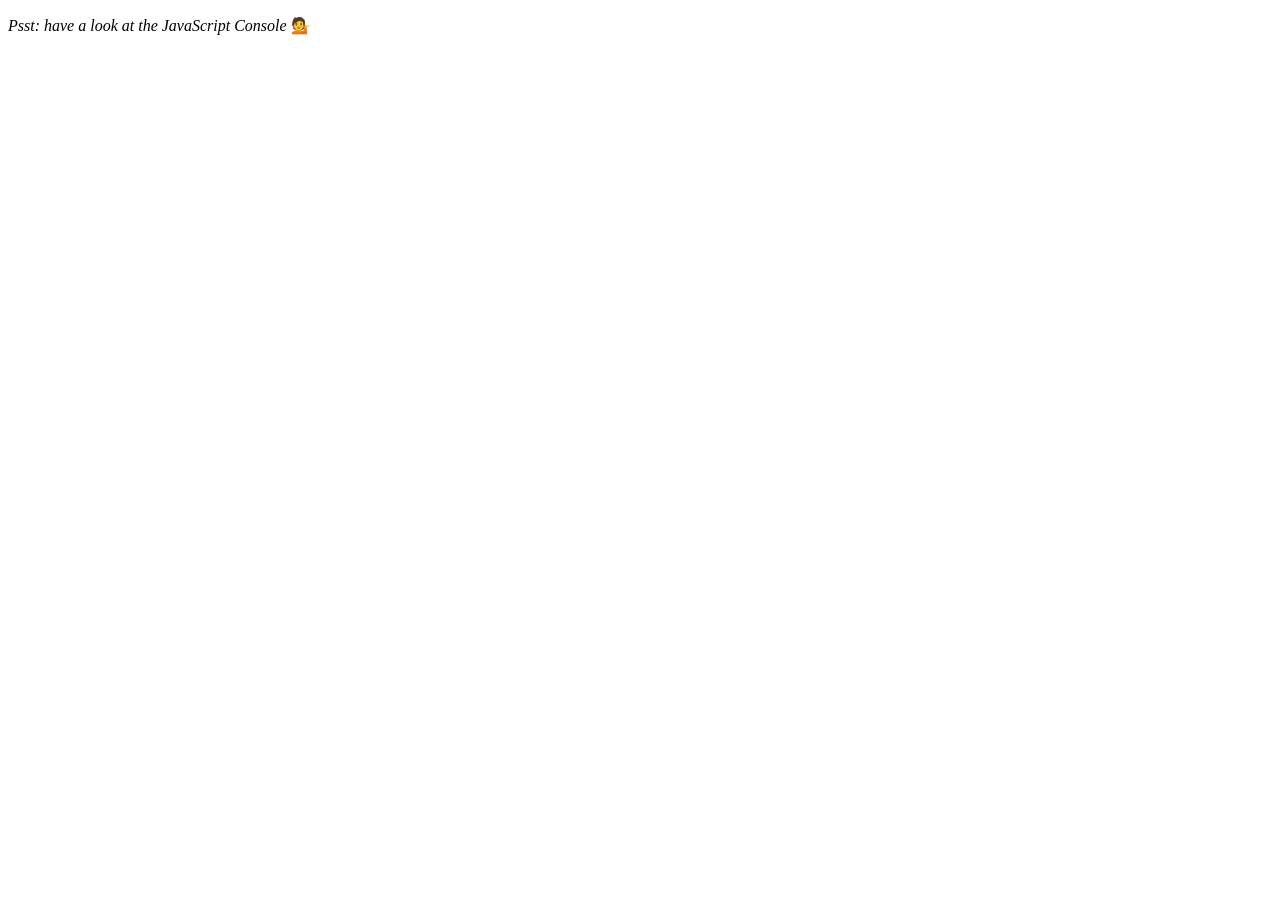
<file: 04 - Array Cardio Day 1/index.html>
<!DOCTYPE html>
<html lang="en">
  <head>
    <meta charset="UTF-8" />
    <title>Array Cardio 💪</title>
  </head>
  <body>
    <p><em>Psst: have a look at the JavaScript Console</em> 💁</p>
    <script src="main.js"></script>
  </body>
</html>
</file>
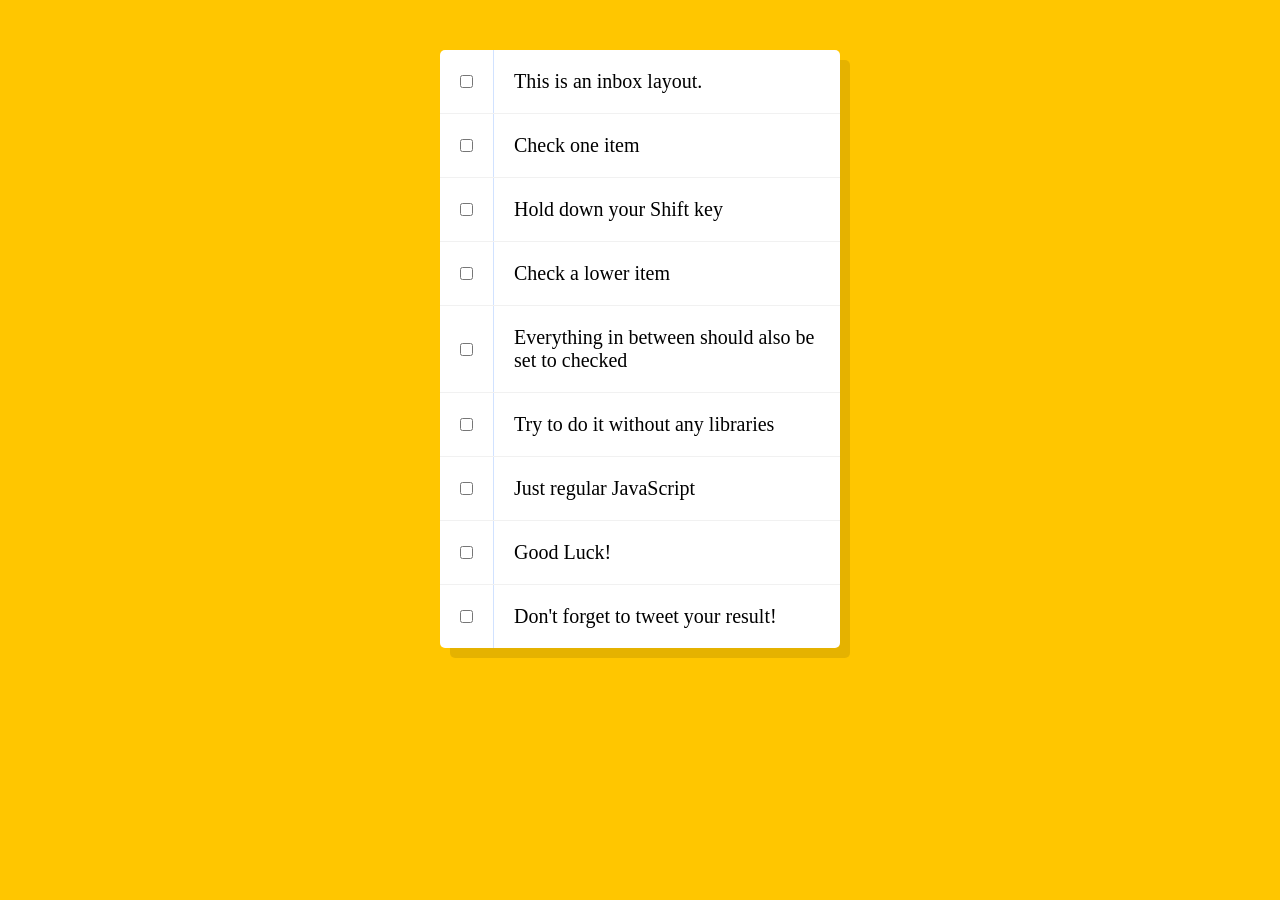
<file: 10 - Hold Shift and Check Checkboxes/index.html>
<!DOCTYPE html>
<html lang="en">
  <head>
    <meta charset="UTF-8" />
    <title>Hold Shift to Check Multiple Checkboxes</title>
    <link rel="stylesheet" href="style.css" />
  </head>
  <body>
    <!--
   The following is a common layout you would see in an email client.

   When a user clicks a checkbox, holds Shift, and then clicks another checkbox a few rows down, all the checkboxes inbetween those two checkboxes should be checked.

  -->
    <div class="inbox">
      <div class="item">
        <input type="checkbox" />
        <p>This is an inbox layout.</p>
      </div>
      <div class="item">
        <input type="checkbox" />
        <p>Check one item</p>
      </div>
      <div class="item">
        <input type="checkbox" />
        <p>Hold down your Shift key</p>
      </div>
      <div class="item">
        <input type="checkbox" />
        <p>Check a lower item</p>
      </div>
      <div class="item">
        <input type="checkbox" />
        <p>Everything in between should also be set to checked</p>
      </div>
      <div class="item">
        <input type="checkbox" />
        <p>Try to do it without any libraries</p>
      </div>
      <div class="item">
        <input type="checkbox" />
        <p>Just regular JavaScript</p>
      </div>
      <div class="item">
        <input type="checkbox" />
        <p>Good Luck!</p>
      </div>
      <div class="item">
        <input type="checkbox" />
        <p>Don't forget to tweet your result!</p>
      </div>
    </div>

    <script src="main.js"></script>
  </body>
</html>
</file>
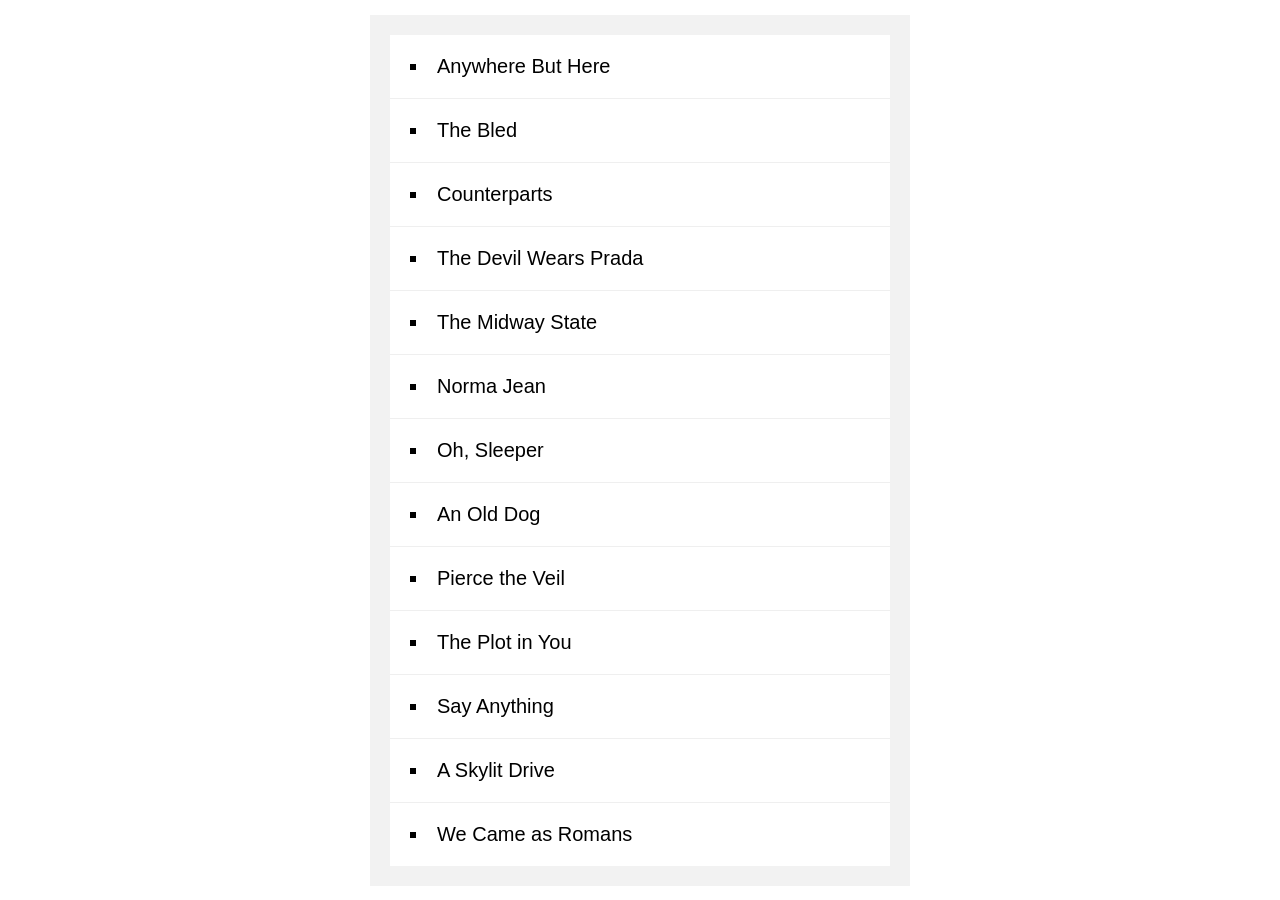
<file: 17 - Sort Without Articles/index.html>
<!DOCTYPE html>
<html lang="en">
  <head>
    <meta charset="UTF-8" />
    <title>Sort Without Articles</title>
    <link rel="stylesheet" href="style.css" />
  </head>
  <body>
    <ul id="bands"></ul>

    <script src="main.js"></script>
  </body>
</html>
</file>
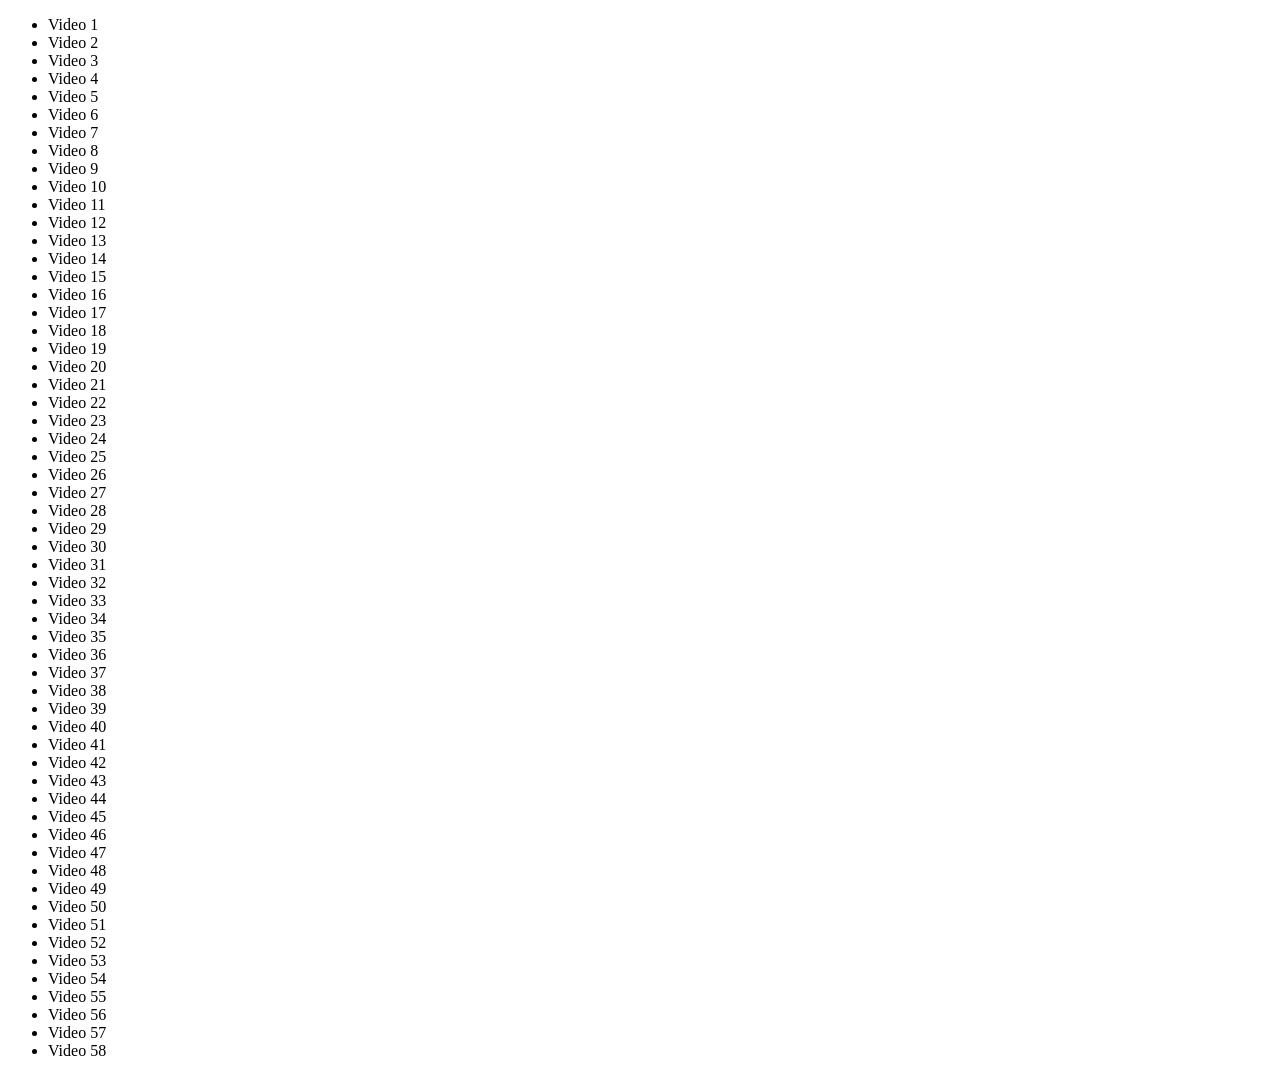
<file: 18 - Adding Up Times with Reduce/index.html>
<!DOCTYPE html>
<html lang="en">
  <head>
    <meta charset="UTF-8" />
    <title>Videos</title>
  </head>
  <body>
    <ul class="videos">
      <li data-time="5:43">Video 1</li>
      <li data-time="2:33">Video 2</li>
      <li data-time="3:45">Video 3</li>
      <li data-time="0:47">Video 4</li>
      <li data-time="5:21">Video 5</li>
      <li data-time="6:56">Video 6</li>
      <li data-time="3:46">Video 7</li>
      <li data-time="5:25">Video 8</li>
      <li data-time="3:14">Video 9</li>
      <li data-time="3:31">Video 10</li>
      <li data-time="5:59">Video 11</li>
      <li data-time="3:07">Video 12</li>
      <li data-time="11:29">Video 13</li>
      <li data-time="8:57">Video 14</li>
      <li data-time="5:49">Video 15</li>
      <li data-time="5:52">Video 16</li>
      <li data-time="5:50">Video 17</li>
      <li data-time="9:13">Video 18</li>
      <li data-time="11:51">Video 19</li>
      <li data-time="7:58">Video 20</li>
      <li data-time="4:40">Video 21</li>
      <li data-time="4:45">Video 22</li>
      <li data-time="6:46">Video 23</li>
      <li data-time="7:24">Video 24</li>
      <li data-time="7:12">Video 25</li>
      <li data-time="5:23">Video 26</li>
      <li data-time="3:34">Video 27</li>
      <li data-time="8:22">Video 28</li>
      <li data-time="5:17">Video 29</li>
      <li data-time="3:10">Video 30</li>
      <li data-time="4:43">Video 31</li>
      <li data-time="19:43">Video 32</li>
      <li data-time="0:47">Video 33</li>
      <li data-time="0:47">Video 34</li>
      <li data-time="3:14">Video 35</li>
      <li data-time="3:59">Video 36</li>
      <li data-time="2:43">Video 37</li>
      <li data-time="4:17">Video 38</li>
      <li data-time="6:56">Video 39</li>
      <li data-time="3:05">Video 40</li>
      <li data-time="2:06">Video 41</li>
      <li data-time="1:59">Video 42</li>
      <li data-time="1:49">Video 43</li>
      <li data-time="3:36">Video 44</li>
      <li data-time="7:10">Video 45</li>
      <li data-time="3:44">Video 46</li>
      <li data-time="3:44">Video 47</li>
      <li data-time="4:36">Video 48</li>
      <li data-time="3:16">Video 49</li>
      <li data-time="1:10">Video 50</li>
      <li data-time="6:10">Video 51</li>
      <li data-time="2:14">Video 52</li>
      <li data-time="3:44">Video 53</li>
      <li data-time="5:05">Video 54</li>
      <li data-time="6:03">Video 55</li>
      <li data-time="12:39">Video 56</li>
      <li data-time="1:56">Video 57</li>
      <li data-time="4:04">Video 58</li>
    </ul>
    <script src="main.js"></script>
  </body>
</html>
</file>
<file: 10 - Hold Shift and Check Checkboxes/style.css>
html {
  font-family: sans-serif;
  background: #ffc600;
}

.inbox {
  max-width: 400px;
  margin: 50px auto;
  background: white;
  border-radius: 5px;
  box-shadow: 10px 10px 0 rgba(0, 0, 0, 0.1);
}

.item {
  display: flex;
  align-items: center;
  border-bottom: 1px solid #f1f1f1;
}

.item:last-child {
  border-bottom: 0;
}

input:checked + p {
  background: #f9f9f9;
  text-decoration: line-through;
}

input[type="checkbox"] {
  margin: 20px;
}

p {
  margin: 0;
  padding: 20px;
  transition: background 0.2s;
  flex: 1;
  font-family: "helvetica neue";
  font-size: 20px;
  font-weight: 200;
  border-left: 1px solid #d1e2ff;
}
</file>
<file: 17 - Sort Without Articles/style.css>
body {
  margin: 0;
  font-family: sans-serif;
  background: url("https://source.unsplash.com/nDqA4d5NL0k/2000x2000");
  background-size: cover;
  display: flex;
  align-items: center;
  min-height: 100vh;
}

#bands {
  list-style: inside square;
  font-size: 20px;
  background: white;
  width: 500px;
  margin: auto;
  padding: 0;
  box-shadow: 0 0 0 20px rgba(0, 0, 0, 0.05);
}

#bands li {
  border-bottom: 1px solid #efefef;
  padding: 20px;
}

#bands li:last-child {
  border-bottom: 0;
}

a {
  color: #ffc600;
  text-decoration: none;
}
</file>
